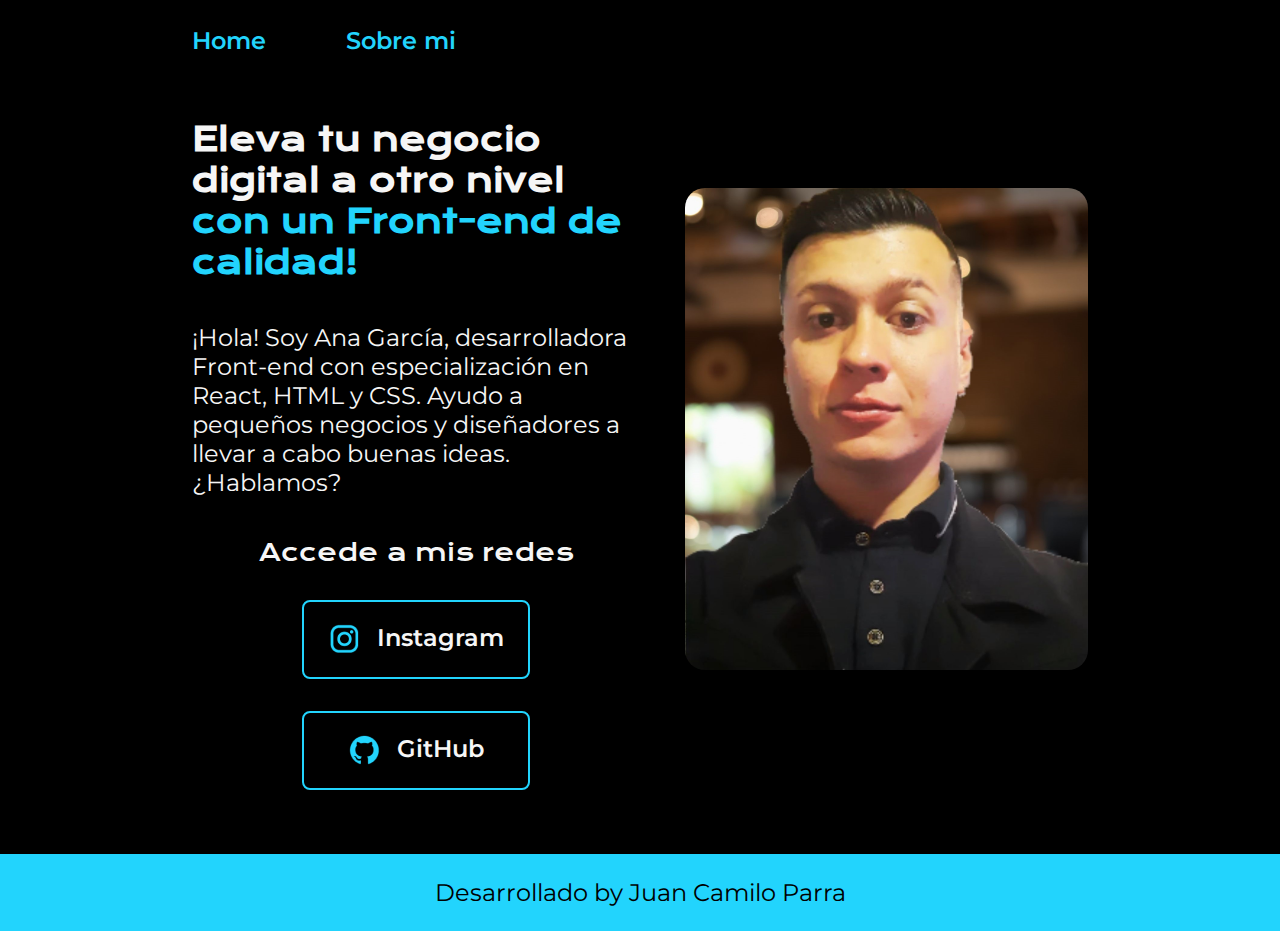
<file: index.html>
<!DOCTYPE html>
<html lang="es-mx">
<head>
    <meta charset="UTF-8"> 
    <meta http-equiv="X-UA-Compatible" content="IE=edge">
    <meta name="viewport" content="width=device-width, initial-scale=1.0">
    <title>Portafolio</title>
    <link rel="stylesheet" href="./styles/style.css">

</head>
<body>
    <header class="header">
        <nav class="header__menu">
            <a class="header__menu__link" href="index.html">Home</a>
            <a class="header__menu__link" href="about.html">Sobre mi</a>
        </nav>
    </header>
    <main class="presentacion">
        <section class="presentacion__contenido">
            <h1 class="presentacion__contenido__titulo">
                Eleva tu negocio digital a otro nivel 
                <strong class="titulo-destaque">con un Front-end de calidad!
                </strong></h1>
                <p class="presentacion__contenido__texto">¡Hola! Soy Ana García, desarrolladora Front-end con
                    especialización en React, HTML y CSS. Ayudo a pequeños
                    negocios y diseñadores a llevar a cabo buenas ideas.
                    ¿Hablamos?
                </p>
                
                <div class="presentacion__enlaces">
                    <h2 class="presentacion__enlace__subtitulo">Accede a mis redes</h2>
                    <a class="presentacion__enlace__link" href="https://instagram.com/">
                        <img src="./assets/instagram.png" alt="Icono instagram">
                        Instagram</a>
                    <a class="presentacion__enlace__link" href="https://github.com/">
                        <img src="./assets/github.png" alt="Icono github">
                        GitHub</a>
                </div>              
        </section>
            <img class="presentacion__imagen" src="./assets/PhotoEnd.jpg" alt="Foto personal">
    </main>
    <footer class="footer">
        <p>Desarrollado by Juan Camilo Parra</p>
    </footer>
</body>
</html>
</file>
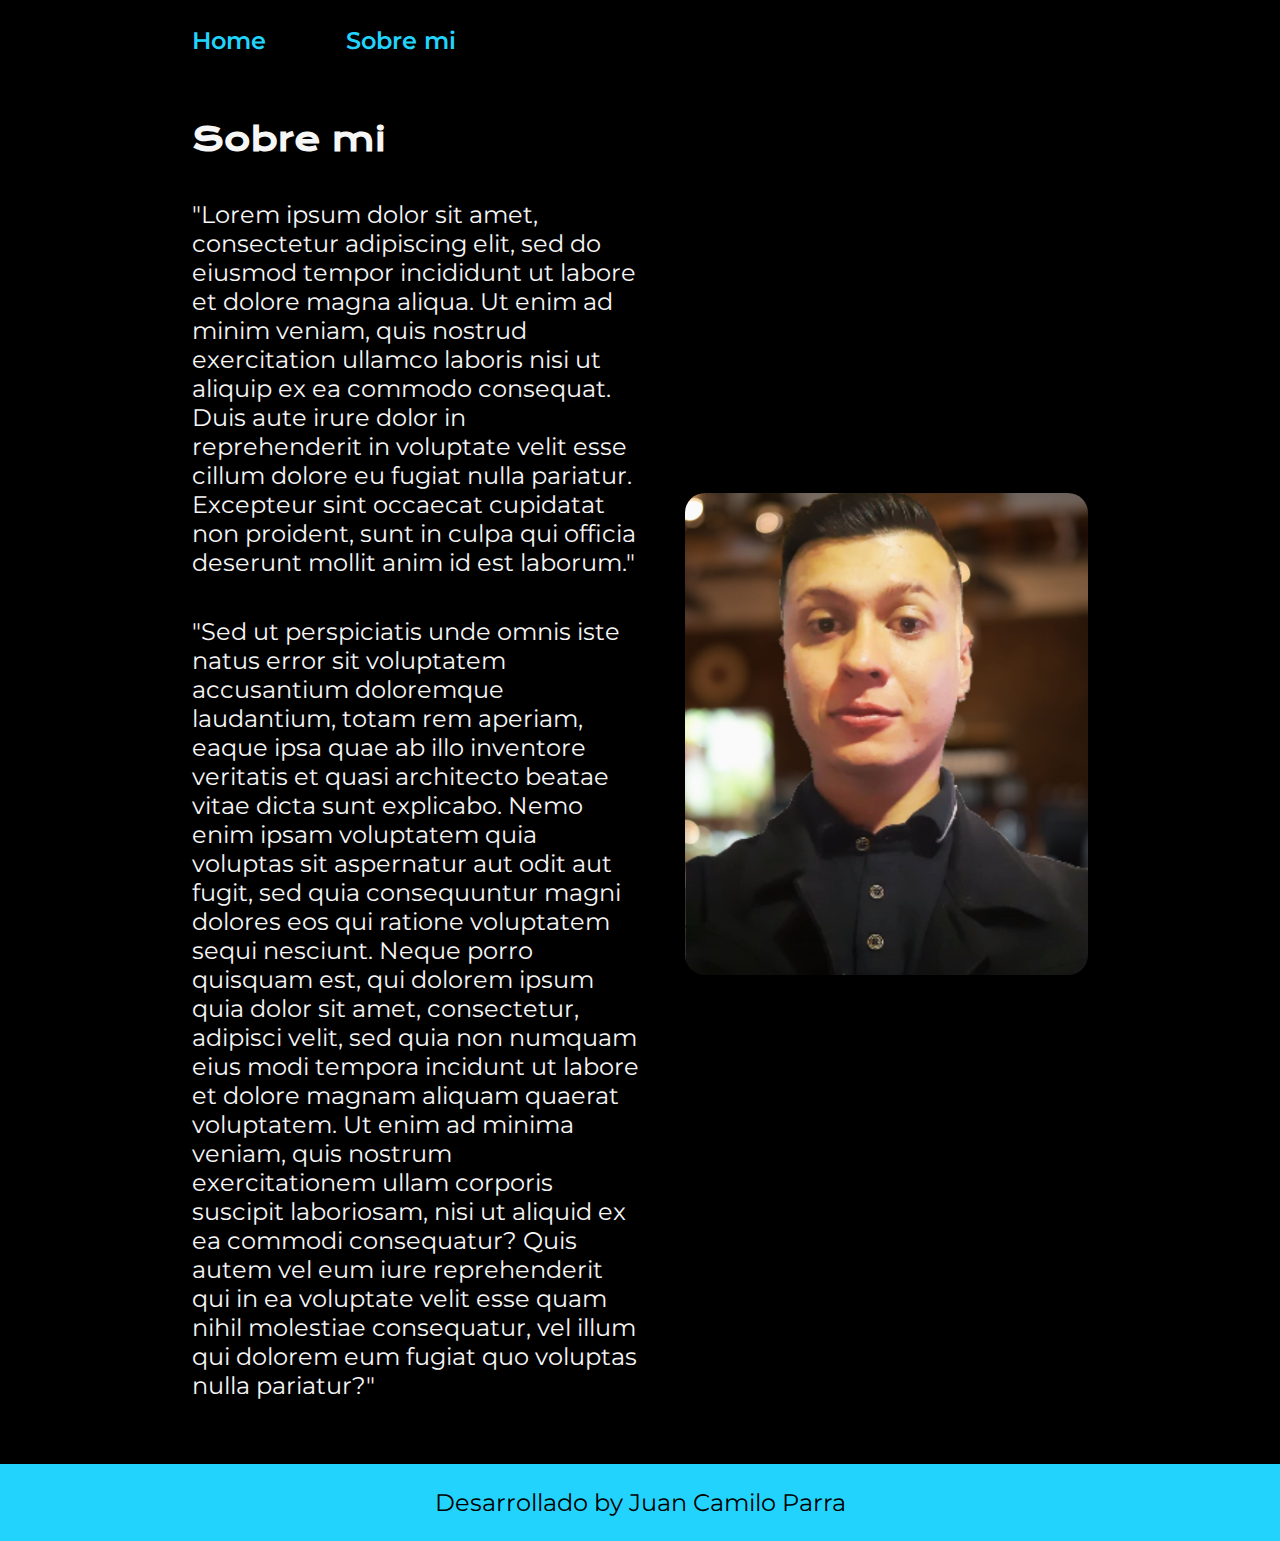
<file: about.html>
<!DOCTYPE html>
<html lang="en"> 
<head>
    <meta charset="UTF-8">
    <meta name="viewport" content="width=device-width, initial-scale=1.0">
    <title>Sobre mi</title>
    <link rel="stylesheet" href="./styles/style.css">
</head>
<body>
    <header class="header">
        <nav class="header__menu">
            <a class="header__menu__link" href="index.html">Home</a>
            <a class="header__menu__link" href="about.html">Sobre mi</a>
        </nav>
    </header>
    
    <main class="presentacion">
        <section class="presentacion__contenido">
            <h1 class="presentacion__contenido__titulo">Sobre mi</h1>
            <p class="presentacion__contenido__texto">"Lorem ipsum dolor sit amet, consectetur adipiscing elit, 
                sed do eiusmod tempor incididunt ut labore et dolore magna aliqua. Ut enim ad minim veniam, 
                quis nostrud exercitation ullamco laboris nisi ut aliquip ex ea commodo consequat. Duis aute 
                irure dolor in reprehenderit in voluptate velit esse cillum dolore eu fugiat nulla pariatur. 
                Excepteur sint occaecat cupidatat non proident, sunt in culpa qui officia deserunt mollit anim 
                id est laborum."</p>
            <p class="presentacion__contenido__texto">"Sed ut perspiciatis unde omnis iste natus error sit voluptatem accusantium doloremque laudantium, 
                totam rem aperiam, eaque ipsa quae ab illo inventore veritatis et quasi architecto beatae vitae 
                dicta sunt explicabo. Nemo enim ipsam voluptatem quia voluptas sit aspernatur aut odit aut fugit,
                sed quia consequuntur magni dolores eos qui ratione voluptatem sequi nesciunt. Neque porro 
                quisquam est, qui dolorem ipsum quia dolor sit amet, consectetur, adipisci velit, sed quia 
                non numquam eius modi tempora incidunt ut labore et dolore magnam aliquam quaerat voluptatem. 
                Ut enim ad minima veniam, quis nostrum exercitationem ullam corporis suscipit laboriosam, nisi 
                ut aliquid ex ea commodi consequatur? Quis autem vel eum iure reprehenderit qui in ea voluptate 
                velit esse quam nihil molestiae consequatur, vel illum qui dolorem eum fugiat quo voluptas 
                nulla pariatur?"</p>
        </section>

        <img class="presentacion__imagen" src="./assets/PhotoEnd.jpg" alt="Foto de Ana García desarrolando un proyecto">
    </main>

    <footer class="footer">
        <p>Desarrollado by Juan Camilo Parra</p>
    </footer>
</body>
</html>
</file>
<file: styles/style.css>
@import url('https://fonts.googleapis.com/css2?family=Krona+One&family=Montserrat:ital,wght@0,100..900;1,100..900&display=swap');

:root{/*declaracion de variables*/
    --color-primario: #000000;
    --color-secundario: #f6f6f6;
    --color-terciario: #22d4fd;
    --color-hover: #272727;

    --fuente-montserrat: "Montserrat", sans-serif;
    --fuente-krona: "Krona One", sans-serif;
}
* {
    padding: 0;
    margin:0;
}

body{
   /* height: 100vh;*/
    box-sizing: border-box; /*no se sale de la caja*/
    background-color: var(--color-primario);
    color: var(--color-secundario);
}

.header{
    padding: 2% 0% 0% 15%;
}

.header__menu{
    display: flex;
    gap: 80px;
}

.header__menu__link{
    font-family: var(--fuente-montserrat);
    font-size: 1.5rem;
    font-weight: 600;
    color: var(--color-terciario);
    text-decoration: none;
}

.presentacion {
    padding: 5% 15%;
    display: flex;
    align-items: center;
    justify-content: space-between;
}

.presentacion__contenido{
    width: 50%;
    display: flex;
    flex-direction: column;
    gap: 40px;
}

.presentacion__contenido__titulo{
    font-size: 2rem;
    font-family: var(--fuente-krona);
}

.titulo-destaque {
    color: var(--color-terciario);
}

.presentacion__contenido__texto{
    font-size: 1.5rem;
    font-family: var(--fuente-montserrat);
}

.presentacion__enlaces{
    display: flex;
    flex-direction: column;
    justify-content: space-between;
    align-items: center;
    gap: 32px;
}

.presentacion__enlace__subtitulo{
    font-family: var(--fuente-krona);
    font-weight: 400;
    font-size: 1.5rem;   
}

.presentacion__enlace__link{
    display: flex;
    justify-content: center;
    gap: 16px;
    border: 2px solid var(--color-terciario);
    width: 50%;
    text-align: center;
    border-radius: 8px;
    padding: 21.5px 0px;
    font-family: var(--fuente-montserrat);
    font-size: 1.5rem;
    font-weight: 600;
    text-decoration: none;
    color: var(--color-secundario);
    
}

.presentacion__enlace__link:hover{
    background-color: var(--color-hover);
}

.presentacion__imagen{
    width: 45%;
    margin: 0px 0px 50px 0px ;
    border-radius: 20px;
}

.footer {
    background-color: var(--color-terciario);
    padding: 24px;
    color: var(--color-primario);
    text-align: center;
    font-family: var(--fuente-montserrat);
    font-size: 1.5rem;
    font-weight: 400;
}

@media (max-width: 1200px){
    .header{
        padding: 10%;  
   }
   .header__menu{
       justify-content: center;
   }
   .presentacion{
       flex-direction: column-reverse;
   }
   .presentacion__contenido{
        width: auto;
   }
}
</file>
